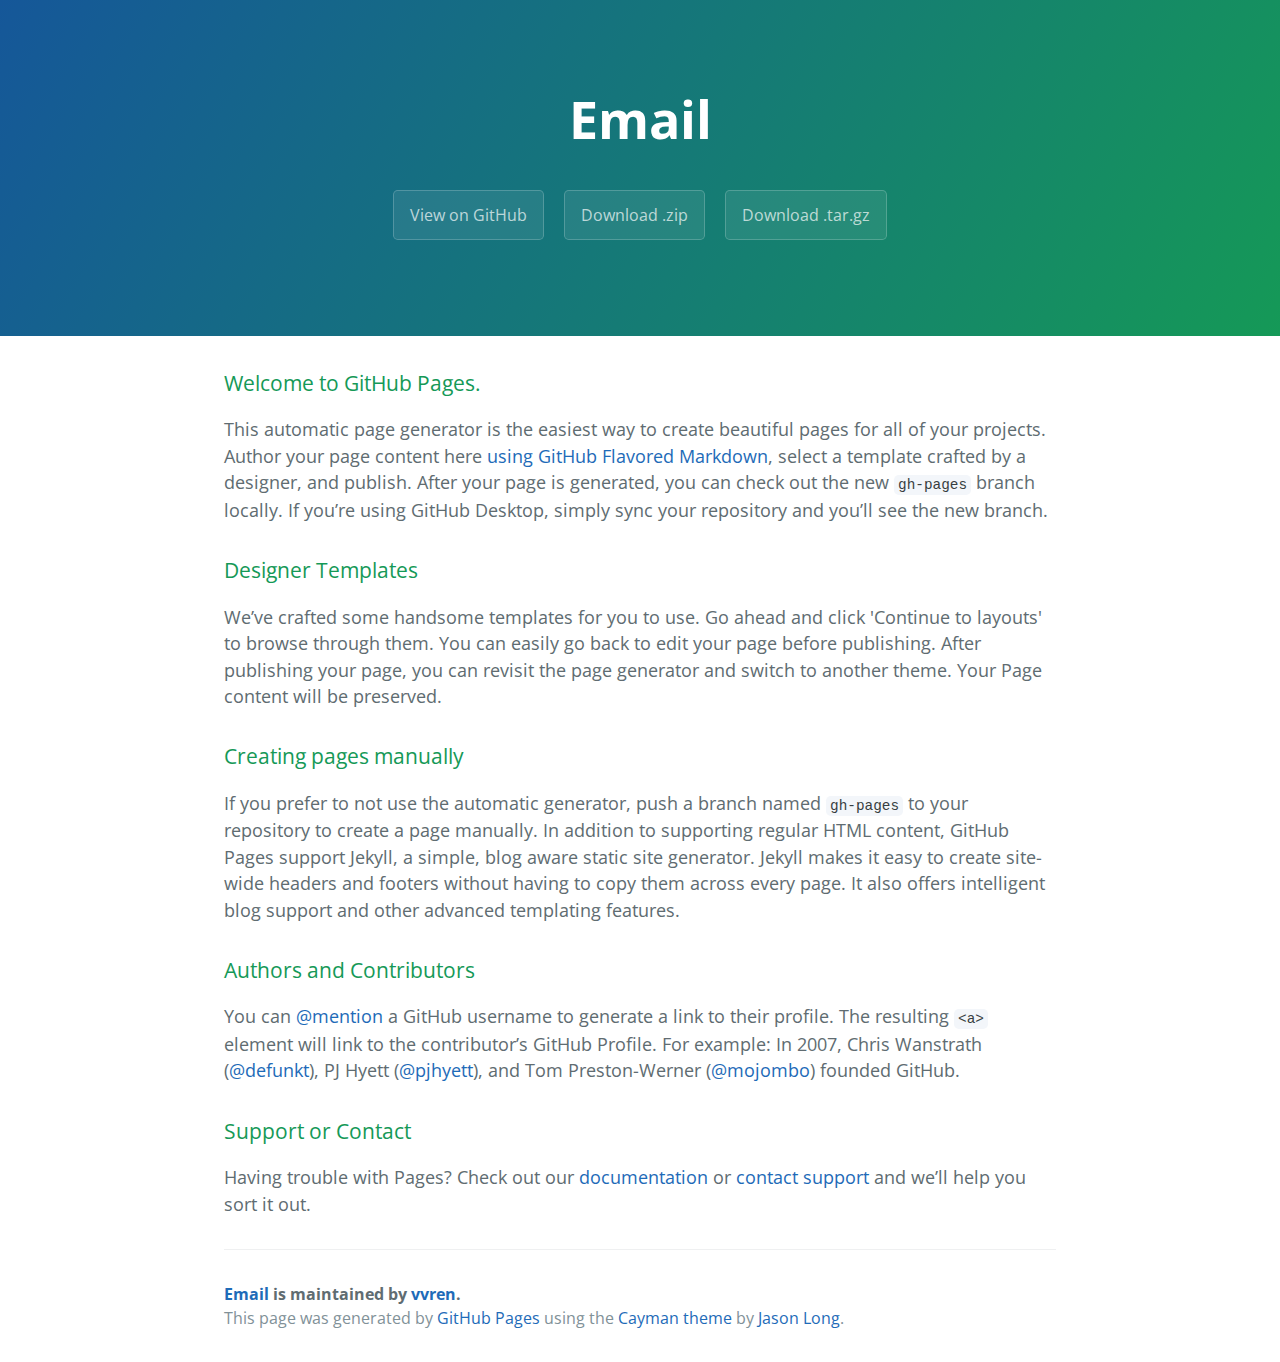
<file: index.html>
<!DOCTYPE html>
<html lang="en-us">
  <head>
    <meta charset="UTF-8">
    <title>Email by vvren</title>
    <meta name="viewport" content="width=device-width, initial-scale=1">
    <link rel="stylesheet" type="text/css" href="stylesheets/normalize.css" media="screen">
    <link href='https://fonts.googleapis.com/css?family=Open+Sans:400,700' rel='stylesheet' type='text/css'>
    <link rel="stylesheet" type="text/css" href="stylesheets/stylesheet.css" media="screen">
    <link rel="stylesheet" type="text/css" href="stylesheets/github-light.css" media="screen">
  </head>
  <body>
    <section class="page-header">
      <h1 class="project-name">Email</h1>
      <h2 class="project-tagline"></h2>
      <a href="https://github.com/vvren/email" class="btn">View on GitHub</a>
      <a href="https://github.com/vvren/email/zipball/master" class="btn">Download .zip</a>
      <a href="https://github.com/vvren/email/tarball/master" class="btn">Download .tar.gz</a>
    </section>

    <section class="main-content">
      <h3>
<a id="welcome-to-github-pages" class="anchor" href="#welcome-to-github-pages" aria-hidden="true"><span aria-hidden="true" class="octicon octicon-link"></span></a>Welcome to GitHub Pages.</h3>

<p>This automatic page generator is the easiest way to create beautiful pages for all of your projects. Author your page content here <a href="https://guides.github.com/features/mastering-markdown/">using GitHub Flavored Markdown</a>, select a template crafted by a designer, and publish. After your page is generated, you can check out the new <code>gh-pages</code> branch locally. If you’re using GitHub Desktop, simply sync your repository and you’ll see the new branch.</p>

<h3>
<a id="designer-templates" class="anchor" href="#designer-templates" aria-hidden="true"><span aria-hidden="true" class="octicon octicon-link"></span></a>Designer Templates</h3>

<p>We’ve crafted some handsome templates for you to use. Go ahead and click 'Continue to layouts' to browse through them. You can easily go back to edit your page before publishing. After publishing your page, you can revisit the page generator and switch to another theme. Your Page content will be preserved.</p>

<h3>
<a id="creating-pages-manually" class="anchor" href="#creating-pages-manually" aria-hidden="true"><span aria-hidden="true" class="octicon octicon-link"></span></a>Creating pages manually</h3>

<p>If you prefer to not use the automatic generator, push a branch named <code>gh-pages</code> to your repository to create a page manually. In addition to supporting regular HTML content, GitHub Pages support Jekyll, a simple, blog aware static site generator. Jekyll makes it easy to create site-wide headers and footers without having to copy them across every page. It also offers intelligent blog support and other advanced templating features.</p>

<h3>
<a id="authors-and-contributors" class="anchor" href="#authors-and-contributors" aria-hidden="true"><span aria-hidden="true" class="octicon octicon-link"></span></a>Authors and Contributors</h3>

<p>You can <a href="https://help.github.com/articles/basic-writing-and-formatting-syntax/#mentioning-users-and-teams" class="user-mention">@mention</a> a GitHub username to generate a link to their profile. The resulting <code>&lt;a&gt;</code> element will link to the contributor’s GitHub Profile. For example: In 2007, Chris Wanstrath (<a href="https://github.com/defunkt" class="user-mention">@defunkt</a>), PJ Hyett (<a href="https://github.com/pjhyett" class="user-mention">@pjhyett</a>), and Tom Preston-Werner (<a href="https://github.com/mojombo" class="user-mention">@mojombo</a>) founded GitHub.</p>

<h3>
<a id="support-or-contact" class="anchor" href="#support-or-contact" aria-hidden="true"><span aria-hidden="true" class="octicon octicon-link"></span></a>Support or Contact</h3>

<p>Having trouble with Pages? Check out our <a href="https://help.github.com/pages">documentation</a> or <a href="https://github.com/contact">contact support</a> and we’ll help you sort it out.</p>

      <footer class="site-footer">
        <span class="site-footer-owner"><a href="https://github.com/vvren/email">Email</a> is maintained by <a href="https://github.com/vvren">vvren</a>.</span>

        <span class="site-footer-credits">This page was generated by <a href="https://pages.github.com">GitHub Pages</a> using the <a href="https://github.com/jasonlong/cayman-theme">Cayman theme</a> by <a href="https://twitter.com/jasonlong">Jason Long</a>.</span>
      </footer>

    </section>

  
  </body>
</html>
</file>
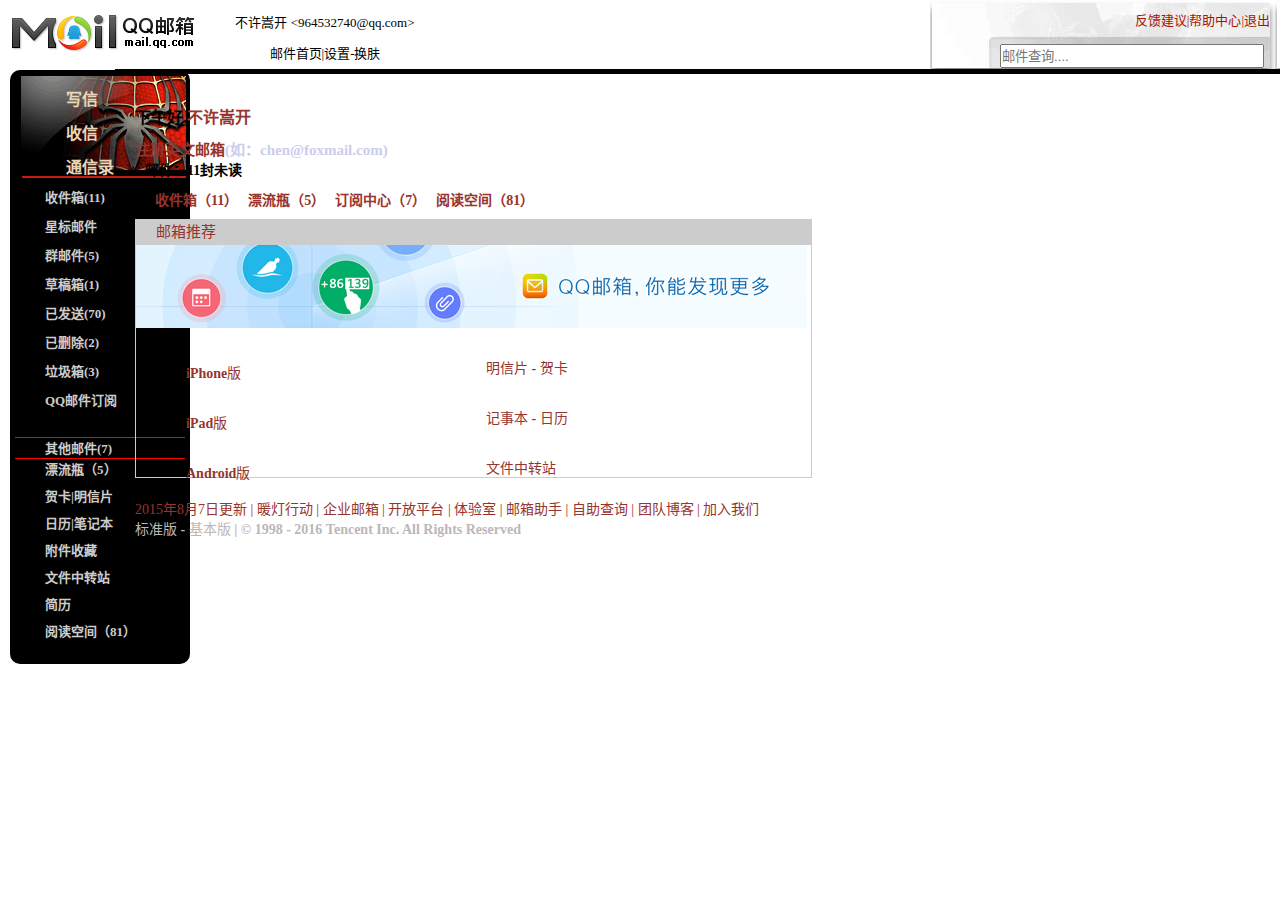
<file: email/email.html>
<!DOCTYPE html>
<html lang="zh-CN" ng-app='myApp'>
<head>
    <meta charset="UTF-8">
    <title>Document</title>
    <link rel="stylesheet" type="text/css" href="css/mail.css">
    <script type="text/javascript" src="js/angular.min.js"></script>
    <script type="text/javascript" src="js/angular-ui-router.min.js"></script>
    <script type="text/javascript" src="js/app.js"></script>
</head>
<body>
    <header>
        <div class="htop">
            <div class="logo">
                <img src="images/logo.gif">
            </div>
            <div class="title">
                <p>不许嵩开
                    <964532740@qq.com>
                </p>
                <p>邮件首页|设置-换肤</p>
            </div>
            <div class="logo-bd">
                <span>反馈建议|帮助中心|退出</span>
                <input type="text" placeholder="邮件查询....">
            </div>
        </div>
    </header>
    <div class="wrap">
        <div class="wrap-1">
            <ul>
                <li><a ui-sref='write'>写信</a></li>
                <li><a ui-sref='shou'>收信</a></li>
                <li><a ui-sref='tong'>通信录</a></li>
            </ul>
        </div>
        <div class="wrap-2">
            <ul>
                <li><a href="">收件箱(11)</a></li>
                <li><a href="">星标邮件</a></li>
                <li><a href="">群邮件(5)</a></li>
                <li><a href="">草稿箱(1)</a></li>
                <li><a href="">已发送(70)</a></li>
                <li><a href="">已删除(2)</a></li>
                <li><a href="">垃圾箱(3)</a></li>
                <li><a href="">QQ邮件订阅</a></li>
            </ul>
        </div>
        <div class="wrap-3">
            <span>其他邮件(7)</span>
        </div>
        <div class="wrap-4">
          <ul>
            <li><a href="">漂流瓶（5）</a></li>
            <li><a href="">贺卡|明信片</a></li>
            <li><a href="">日历|笔记本</a></li>
            <li><a href="">附件收藏</a></li>
            <li><a href="">文件中转站</a></li>
            <li><a href="">简历</a></li>
            <li><a href="">阅读空间（81）</a></li>
         
          </ul>
        </div>
    </div>
     
    <div class="container" ui-view>
       
    </div>
</body>

</html>
</file>
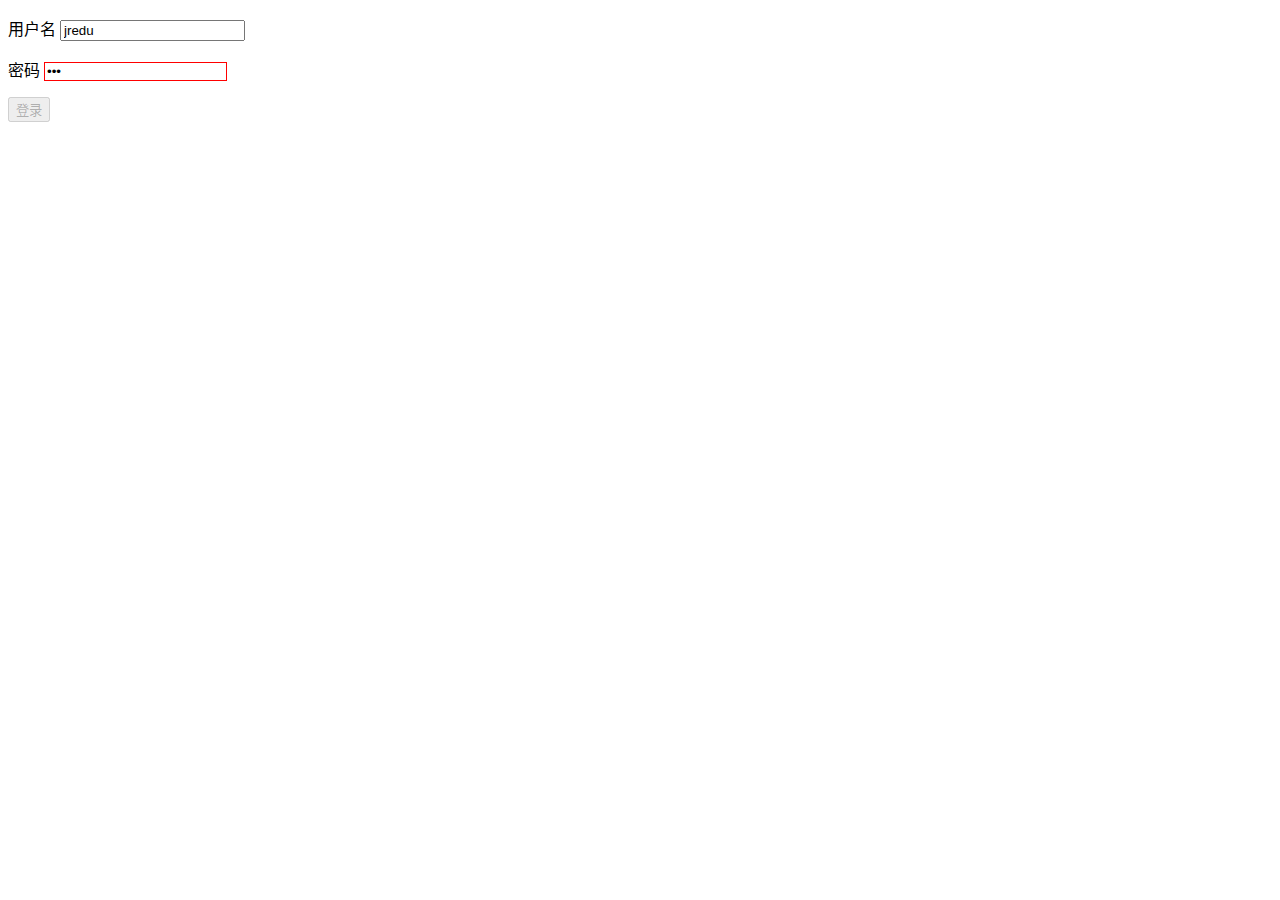
<file: email/sign.html>
<!DOCTYPE html>
<html lang="zh-CN" ng-app='myApp'>
<head>
	<meta charset="UTF-8">
	<title>Document</title>
	<script type="text/javascript" src="js/angular.min.js"></script>
	<style type="text/css">
	 input.ng-invalid{
	 	border: 1px solid red;
		outline:none;
	 }
	 input.ng-dirty{
			background-color: yellow;
		}
	</style>
</head>
<body ng-controller='formCtr'>
	<form name="myForm" novalidate ng-submit='submit()'>
	 <p>
	 	<label>用户名</label>
	 	<input type="text" name="uname" ng-model='user.name' 
	 	 required
	 	 ng-maxlength='10' 
	 	 ng-minlength="3">
	 	 <span ng-show='myForm.uname.$dirty && myForm.uname.$invalid'>
	 	 	<span style="color: red;" ng-show='myForm.uname.$error.required'>用户必填</span>
	 	 	 <span ng-show='myForm.uname.$error.maxlength'>用户名过长！</span>
	 	 </span>
	 </p> 
	 <p>
	 	<label>密码</label>
	 	<input type="password" name="upwd" ng-model='user.upwd' 
	 	  required 
	 	  ng-minlength='6' 
	 	  ng-maxlength='10'>
	 </p>
	 <p>
	 	<input type="submit" value="登录"
	 	ng-disabled='myForm.name.$invalid|| myForm.upwd.$invalid'>
	 </p>
	</form>
	<script type="text/javascript">
		var app=angular.module('myApp',[]);
           app.controller('formCtr',function($scope){
           	$scope.user={
           		name:'jredu',
           		upwd:'123'
           	}
           	$scope.submit=function(){
           		alert($scope.user.name);

           	}
           })
	</script>
</body>
</html>
</file>
<file: stylesheets/stylesheet.css>
* {
  box-sizing: border-box; }

body {
  padding: 0;
  margin: 0;
  font-family: "Open Sans", "Helvetica Neue", Helvetica, Arial, sans-serif;
  font-size: 16px;
  line-height: 1.5;
  color: #606c71; }

a {
  color: #1e6bb8;
  text-decoration: none; }
  a:hover {
    text-decoration: underline; }

.btn {
  display: inline-block;
  margin-bottom: 1rem;
  color: rgba(255, 255, 255, 0.7);
  background-color: rgba(255, 255, 255, 0.08);
  border-color: rgba(255, 255, 255, 0.2);
  border-style: solid;
  border-width: 1px;
  border-radius: 0.3rem;
  transition: color 0.2s, background-color 0.2s, border-color 0.2s; }
  .btn + .btn {
    margin-left: 1rem; }

.btn:hover {
  color: rgba(255, 255, 255, 0.8);
  text-decoration: none;
  background-color: rgba(255, 255, 255, 0.2);
  border-color: rgba(255, 255, 255, 0.3); }

@media screen and (min-width: 64em) {
  .btn {
    padding: 0.75rem 1rem; } }

@media screen and (min-width: 42em) and (max-width: 64em) {
  .btn {
    padding: 0.6rem 0.9rem;
    font-size: 0.9rem; } }

@media screen and (max-width: 42em) {
  .btn {
    display: block;
    width: 100%;
    padding: 0.75rem;
    font-size: 0.9rem; }
    .btn + .btn {
      margin-top: 1rem;
      margin-left: 0; } }

.page-header {
  color: #fff;
  text-align: center;
  background-color: #159957;
  background-image: linear-gradient(120deg, #155799, #159957); }

@media screen and (min-width: 64em) {
  .page-header {
    padding: 5rem 6rem; } }

@media screen and (min-width: 42em) and (max-width: 64em) {
  .page-header {
    padding: 3rem 4rem; } }

@media screen and (max-width: 42em) {
  .page-header {
    padding: 2rem 1rem; } }

.project-name {
  margin-top: 0;
  margin-bottom: 0.1rem; }

@media screen and (min-width: 64em) {
  .project-name {
    font-size: 3.25rem; } }

@media screen and (min-width: 42em) and (max-width: 64em) {
  .project-name {
    font-size: 2.25rem; } }

@media screen and (max-width: 42em) {
  .project-name {
    font-size: 1.75rem; } }

.project-tagline {
  margin-bottom: 2rem;
  font-weight: normal;
  opacity: 0.7; }

@media screen and (min-width: 64em) {
  .project-tagline {
    font-size: 1.25rem; } }

@media screen and (min-width: 42em) and (max-width: 64em) {
  .project-tagline {
    font-size: 1.15rem; } }

@media screen and (max-width: 42em) {
  .project-tagline {
    font-size: 1rem; } }

.main-content :first-child {
  margin-top: 0; }
.main-content img {
  max-width: 100%; }
.main-content h1, .main-content h2, .main-content h3, .main-content h4, .main-content h5, .main-content h6 {
  margin-top: 2rem;
  margin-bottom: 1rem;
  font-weight: normal;
  color: #159957; }
.main-content p {
  margin-bottom: 1em; }
.main-content code {
  padding: 2px 4px;
  font-family: Consolas, "Liberation Mono", Menlo, Courier, monospace;
  font-size: 0.9rem;
  color: #383e41;
  background-color: #f3f6fa;
  border-radius: 0.3rem; }
.main-content pre {
  padding: 0.8rem;
  margin-top: 0;
  margin-bottom: 1rem;
  font: 1rem Consolas, "Liberation Mono", Menlo, Courier, monospace;
  color: #567482;
  word-wrap: normal;
  background-color: #f3f6fa;
  border: solid 1px #dce6f0;
  border-radius: 0.3rem; }
  .main-content pre > code {
    padding: 0;
    margin: 0;
    font-size: 0.9rem;
    color: #567482;
    word-break: normal;
    white-space: pre;
    background: transparent;
    border: 0; }
.main-content .highlight {
  margin-bottom: 1rem; }
  .main-content .highlight pre {
    margin-bottom: 0;
    word-break: normal; }
.main-content .highlight pre, .main-content pre {
  padding: 0.8rem;
  overflow: auto;
  font-size: 0.9rem;
  line-height: 1.45;
  border-radius: 0.3rem; }
.main-content pre code, .main-content pre tt {
  display: inline;
  max-width: initial;
  padding: 0;
  margin: 0;
  overflow: initial;
  line-height: inherit;
  word-wrap: normal;
  background-color: transparent;
  border: 0; }
  .main-content pre code:before, .main-content pre code:after, .main-content pre tt:before, .main-content pre tt:after {
    content: normal; }
.main-content ul, .main-content ol {
  margin-top: 0; }
.main-content blockquote {
  padding: 0 1rem;
  margin-left: 0;
  color: #819198;
  border-left: 0.3rem solid #dce6f0; }
  .main-content blockquote > :first-child {
    margin-top: 0; }
  .main-content blockquote > :last-child {
    margin-bottom: 0; }
.main-content table {
  display: block;
  width: 100%;
  overflow: auto;
  word-break: normal;
  word-break: keep-all; }
  .main-content table th {
    font-weight: bold; }
  .main-content table th, .main-content table td {
    padding: 0.5rem 1rem;
    border: 1px solid #e9ebec; }
.main-content dl {
  padding: 0; }
  .main-content dl dt {
    padding: 0;
    margin-top: 1rem;
    font-size: 1rem;
    font-weight: bold; }
  .main-content dl dd {
    padding: 0;
    margin-bottom: 1rem; }
.main-content hr {
  height: 2px;
  padding: 0;
  margin: 1rem 0;
  background-color: #eff0f1;
  border: 0; }

@media screen and (min-width: 64em) {
  .main-content {
    max-width: 64rem;
    padding: 2rem 6rem;
    margin: 0 auto;
    font-size: 1.1rem; } }

@media screen and (min-width: 42em) and (max-width: 64em) {
  .main-content {
    padding: 2rem 4rem;
    font-size: 1.1rem; } }

@media screen and (max-width: 42em) {
  .main-content {
    padding: 2rem 1rem;
    font-size: 1rem; } }

.site-footer {
  padding-top: 2rem;
  margin-top: 2rem;
  border-top: solid 1px #eff0f1; }

.site-footer-owner {
  display: block;
  font-weight: bold; }

.site-footer-credits {
  color: #819198; }

@media screen and (min-width: 64em) {
  .site-footer {
    font-size: 1rem; } }

@media screen and (min-width: 42em) and (max-width: 64em) {
  .site-footer {
    font-size: 1rem; } }

@media screen and (max-width: 42em) {
  .site-footer {
    font-size: 0.9rem; } }
</file>
<file: stylesheets/github-light.css>
/*
The MIT License (MIT)

Copyright (c) 2016 GitHub, Inc.

Permission is hereby granted, free of charge, to any person obtaining a copy
of this software and associated documentation files (the "Software"), to deal
in the Software without restriction, including without limitation the rights
to use, copy, modify, merge, publish, distribute, sublicense, and/or sell
copies of the Software, and to permit persons to whom the Software is
furnished to do so, subject to the following conditions:

The above copyright notice and this permission notice shall be included in all
copies or substantial portions of the Software.

THE SOFTWARE IS PROVIDED "AS IS", WITHOUT WARRANTY OF ANY KIND, EXPRESS OR
IMPLIED, INCLUDING BUT NOT LIMITED TO THE WARRANTIES OF MERCHANTABILITY,
FITNESS FOR A PARTICULAR PURPOSE AND NONINFRINGEMENT. IN NO EVENT SHALL THE
AUTHORS OR COPYRIGHT HOLDERS BE LIABLE FOR ANY CLAIM, DAMAGES OR OTHER
LIABILITY, WHETHER IN AN ACTION OF CONTRACT, TORT OR OTHERWISE, ARISING FROM,
OUT OF OR IN CONNECTION WITH THE SOFTWARE OR THE USE OR OTHER DEALINGS IN THE
SOFTWARE.

*/

.pl-c /* comment */ {
  color: #969896;
}

.pl-c1 /* constant, variable.other.constant, support, meta.property-name, support.constant, support.variable, meta.module-reference, markup.raw, meta.diff.header */,
.pl-s .pl-v /* string variable */ {
  color: #0086b3;
}

.pl-e /* entity */,
.pl-en /* entity.name */ {
  color: #795da3;
}

.pl-smi /* variable.parameter.function, storage.modifier.package, storage.modifier.import, storage.type.java, variable.other */,
.pl-s .pl-s1 /* string source */ {
  color: #333;
}

.pl-ent /* entity.name.tag */ {
  color: #63a35c;
}

.pl-k /* keyword, storage, storage.type */ {
  color: #a71d5d;
}

.pl-s /* string */,
.pl-pds /* punctuation.definition.string, string.regexp.character-class */,
.pl-s .pl-pse .pl-s1 /* string punctuation.section.embedded source */,
.pl-sr /* string.regexp */,
.pl-sr .pl-cce /* string.regexp constant.character.escape */,
.pl-sr .pl-sre /* string.regexp source.ruby.embedded */,
.pl-sr .pl-sra /* string.regexp string.regexp.arbitrary-repitition */ {
  color: #183691;
}

.pl-v /* variable */ {
  color: #ed6a43;
}

.pl-id /* invalid.deprecated */ {
  color: #b52a1d;
}

.pl-ii /* invalid.illegal */ {
  color: #f8f8f8;
  background-color: #b52a1d;
}

.pl-sr .pl-cce /* string.regexp constant.character.escape */ {
  font-weight: bold;
  color: #63a35c;
}

.pl-ml /* markup.list */ {
  color: #693a17;
}

.pl-mh /* markup.heading */,
.pl-mh .pl-en /* markup.heading entity.name */,
.pl-ms /* meta.separator */ {
  font-weight: bold;
  color: #1d3e81;
}

.pl-mq /* markup.quote */ {
  color: #008080;
}

.pl-mi /* markup.italic */ {
  font-style: italic;
  color: #333;
}

.pl-mb /* markup.bold */ {
  font-weight: bold;
  color: #333;
}

.pl-md /* markup.deleted, meta.diff.header.from-file */ {
  color: #bd2c00;
  background-color: #ffecec;
}

.pl-mi1 /* markup.inserted, meta.diff.header.to-file */ {
  color: #55a532;
  background-color: #eaffea;
}

.pl-mdr /* meta.diff.range */ {
  font-weight: bold;
  color: #795da3;
}

.pl-mo /* meta.output */ {
  color: #1d3e81;
}
</file>
<file: email/css/mail.css>
@charset "utf-8";
*{
	margin: 0;
	padding: 0;
	list-style: none;
}
header{
	height: 70px;
	// border: 1px solid red;

}
.htop {
	height: 70px;
	width: 100%;
}
.logo{
	width: 200px;
	height: 70px;
	// border: 1px solid red;
	float: left;
}
.title{
	width:250px;
	height: 70px;
	// border: 1px solid red;
	float: left;
	
}
.title p{
	margin-top:12px;
	text-align: center;
	font-size: 13px;
}
.logo-bd{
	width: 350px;
	height: 70px;
	background-image:url(../images/logobd.png);
	float: right;

}
.logo-bd span{
	float: right;
	font-size: 13px;
	color:#A71503;
	margin-top: 10px;
	margin-right: 10px;
}
.logo-bd input{
	width: 260px;
	height: 20px;
    margin-top:15px;
    margin-left: 70px;

}
.wrap{
	width: 170px;
	margin-left: 10px;
	border-radius:10px;
	border: 5px solid #000;
}
.wrap-1 ul{
	width: 100%;
	height: 110px;
	border: 1px solid;
	background-image: url('../images/nav_bg.gif');

}
.wrap-1 ul li {
	margin-left:50px;
	margin-top: 10px;
}
.wrap-1 ul li a{
	text-decoration: none;
	color:#EAD6B7;
	font-weight:700;

} 
.wrap-2{
	background-color: #000;
	width: 100%;
	height: 250px;
    margin-top: -10px;
}
.wrap-2 ul li{
	margin-left: 30px;
	margin-top: 10px;
}
.wrap-2 ul li a{
  color: #ccc;
  text-decoration: none;
  font-size: 13px;
  font-weight: 600;

}
.wrap-3{
	width: 100%;
	height: 20px;
	background-color: #000;
	border-top: 1px solid red;
	border-bottom: 1px solid red;
}
.wrap-3 span{
	margin-left:30px;
	font-size: 13px;
	font-weight: 600;
	color: #ccc;

}
.wrap-4{
	width: 100%;
	height:200px;
	background-color: #000;
	margin-top: -8px;

}
.wrap-4 ul li{
	margin-top: 8px;
}
.wrap-4 li a{
	color: #ccc;
	font-size: 13px;
	font-weight: 600;
	text-decoration: none;
	margin-left: 30px;
}
.container{
	width: 1165px;
	border-top: 5px solid #000;
	float: right;
	margin-top: -595px;
}
.w-dao ul{
	margin-left: 20px;
}
.w-dao ul li{
	width: 110px;
	height: 30px;
	background-color: #ECECEC;
	float: left;
	margin-left:5px;
	margin-top: 10px;
	border-radius:5px;
	text-align: center;
}

.w-dao ul li a{
	text-decoration: none;
	color: #C41C0A;
	font-size: 15px;
	font-weight:600;
}
.content{
	width: 1150px;
	// border: 1px solid red;
	margin-top:40px;
	margin-left: 20px;
}
.send{
	width: 100%;
	height: 40px;
	background-color: #ccc;
}
.send ul li{
	margin-top: 10px;
	float: left;
	margin-left: 10px;
}
.send-add{
	width: 1150px;
	background-color:#ECECEC;
}
.send-man{
	padding-left: 30px;
	padding-top: 30px;
}
.send-man label{
	font-size: 13px;
	color:#C41C0A;
}
.send-man input{
	height:18px;
	width: 800px;
}
.send-man span{
	font-size:13px;
	color:#C41C0A;
	padding-left: 45px; 
}
.send-main{
	margin-left: 35px;
	margin-top: 20px;

}
.send-main label{
	font-size: 13px;
	color: #C41C0A;
}
.send-main input{
	height: 18px;
	width: 800px;
	margin-left: 10px;
}
.zw{
   margin-top: 50px;
   margin-left: 30px;
}
.zw label{
	font-size: 13px;
	margin-left:5px;
	color: #C41C0A;
	

}
.zw input{
	margin-left: 45px;
	margin-top: -20px;
	width: 800px;
	height: 270px;
}
.origin{
	margin-top: 10px;
	margin-left: 80px;
}
.origin span{
	font-size: 13px;
	color: #000;

}
.origin a{
	text-decoration: none;
	color: #000;
	font-weight: 600;
}

.small{
	width: 200px;
	height: 400px;
	border: 1px solid #ccc;
	float: right;
	margin-top: -480px;
	margin-right:30px;
	background-color: #fff;
}

.small-button{
   margin-right: 50px;
   padding-top: 10px;
}
.small-button ul li{
	float: right;
}
.small-button a{
	font-weight: 600;
	font-size: 13px;
	color:#98342E;
	margin-right: 50px;
	text-decoration: none;
}
.search{
	margin-top:10px;
	margin-left:20px;
}
.current{
	width: 100%;
	height: 370px;

	overflow:scroll;
	margin-top: 10px;
}
.current p{
	font-size: 13px;
	background-color: #ccc;
	padding-left: 10px;
}
.current a{
	padding-left: 50px;
	color:#98342E;
}
.current span{
	font-size: 13px;
	padding-left:50px;

}
.index-title{
    margin-top: 30px;
	margin-left: 20px;
}
.index-title p{
	font-weight: 600;
}
.index-title a{
    color:#98342E;
}
.index-email{
  margin-left:20px;
  margin-top: 10px;
}
.index-email p{
	font-size: 15px;
	font-weight: 600;
	color:#98342E;
}
.index-email a{
	color: #cce;
}
.index-email span{
	font-size: 14px;
	font-weight: 600;
	margin-left: 10px;
}
.index-list{
	margin-left: 30px;
	margin-top: 10px;
}
.index-list li{
	float: left;
	margin-left: 10px;
	font-size:14px;
	font-weight: 600;
	color:#98342E;
}
.index-window{
	width: 675px;
	margin-left: 20px;
	margin-top: 40px;
	border: 1px solid #ccc;
	// height: 250px;
}
.window-title{
	width: 100%;
	height: 25px;
	background-color: #ccc;
	color:#98342E;
	font-size: 15px;
}
.window-title p{
	margin-left: 20px;
}

.window-li {
	width:300px;
	// border: 1px solid red;
}
.window-li li{
	margin-left: 50px;
    margin-top: 30px;
   
}
.window-li a{
	text-decoration: none;
	font-size: 14px;
	font-weight: 550;
	color:#98342E;
}
.window-ll{
	// border: 1px solid red;
	width: 250px;
    margin-left: 300px;
    margin-top:-155px;
}
.window-ll li{
	margin-left: 50px;
    margin-top: 30px;
}
.window-ll a{
	text-decoration: none;
	font-size: 14px;
	font-weight: 550;
	color:#98342E;
}
.index-power{
	margin-left:20px;
}
.index-power p{
	margin-top: 20px;
	font-size: 14px;
	color:#98342E;
}
.index-power span{
	font-size: 14px;
	color:#BCB7B7;
	margin-top: 10px;
	font-weight: 550;
}
</file>
